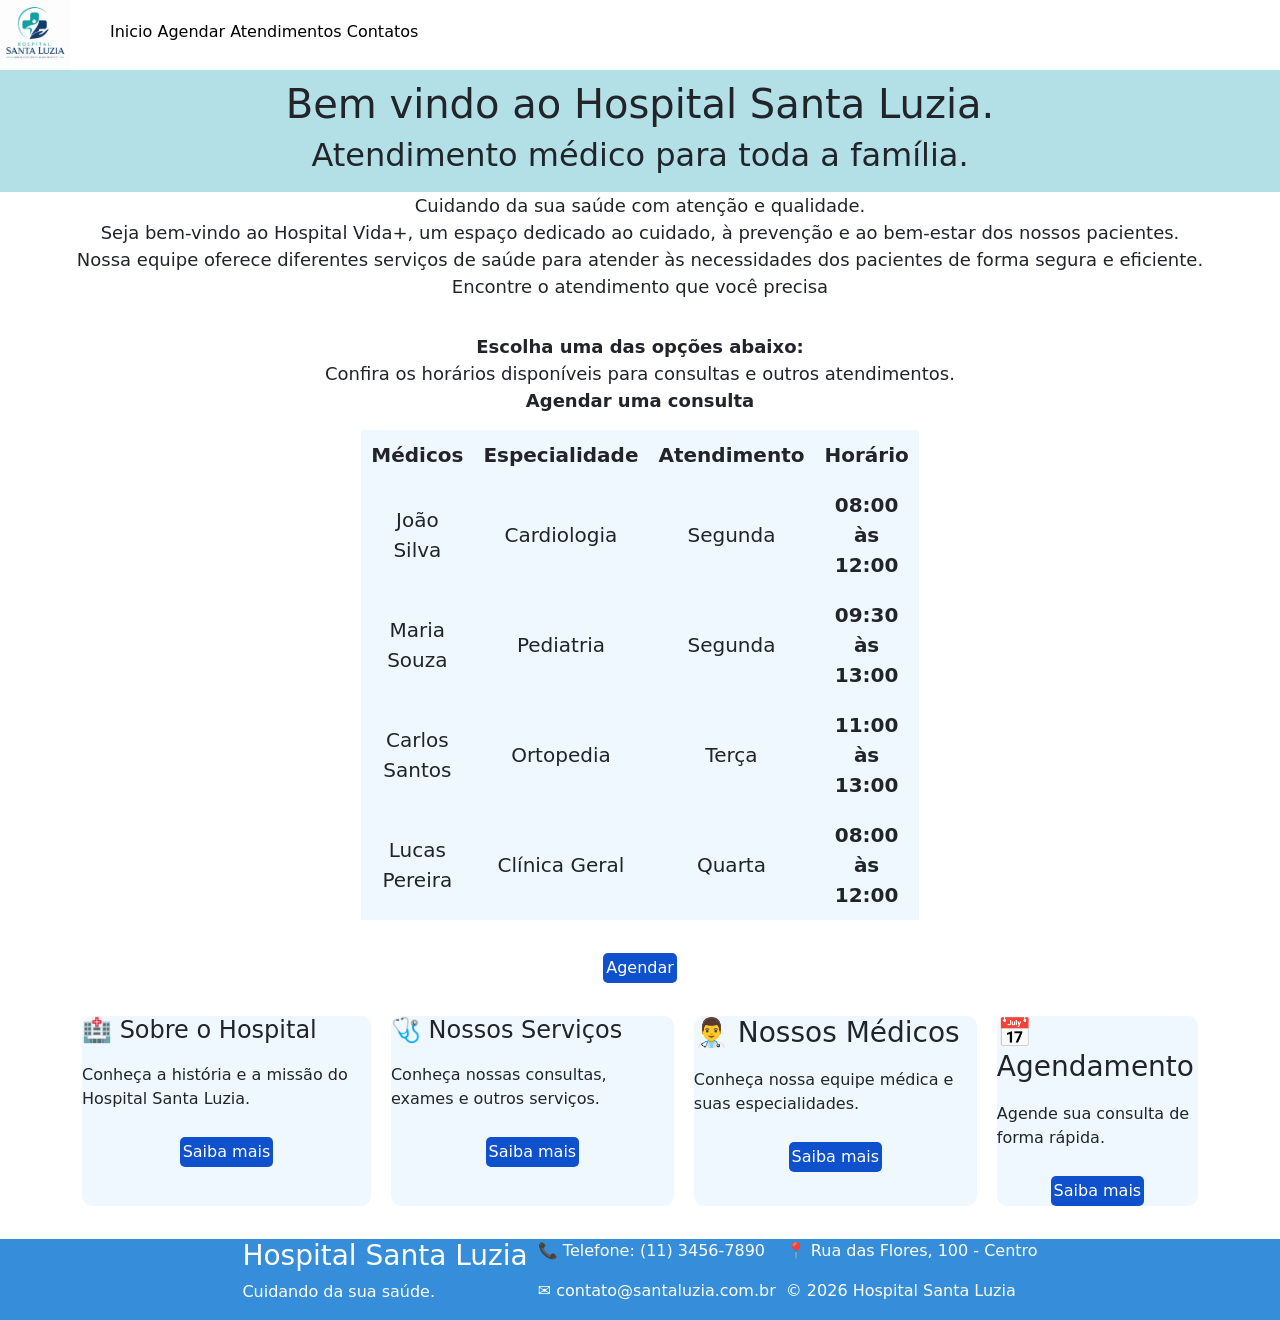
<file: index.html>
<!DOCTYPE html>
<html lang="en">
<head>
    <meta charset="UTF-8">
    <meta name="viewport" content="width=device-width, initial-scale=1.0">
    <title>Hospital-Santa Luzia</title>
    <link rel="stylesheet" href="./css/style.css">
    <link href="https://cdn.jsdelivr.net/npm/bootstrap@5.3.8/dist/css/bootstrap.min.css" rel="stylesheet" integrity="sha384-sRIl4kxILFvY47J16cr9ZwB07vP4J8+LH7qKQnuqkuIAvNWLzeN8tE5YBujZqJLB" crossorigin="anonymous">
</head>
<body>
<div class="containertopo">
  <a href="./index.html" tabindex="-1">
    <img src="./imagens/icone.png" alt="icone" class="icone">
  </a>
  <div class="elementos">
    <a href="./index.html" tabindex="-1" class="t">Inicio</a>
    <a href=".//agendar/agendar.html" tabindex="-1" class="t">Agendar</a>
    <a href="#medicos" tabindex="-1" class="t">Atendimentos</a>
    <a href="#contatos" tabindex="-1" class="t">Contatos</a>
  </div>
</div>
   
<div class="intro">
  <div class="titulo">
  <h1>Bem vindo ao Hospital Santa Luzia.</h1>
  <h2>Atendimento médico para toda a família.</h2>
  </div>

  <p>

    Cuidando da sua saúde com atenção e qualidade.<br>
    Seja bem-vindo ao Hospital Vida+, um espaço dedicado ao cuidado, à prevenção e ao bem-estar dos nossos pacientes.<br>
    Nossa equipe oferece diferentes serviços de saúde para atender às necessidades dos pacientes de forma segura e eficiente.<br>
    Encontre o atendimento que você precisa<br>
    <hr class="white">
    <strong>Escolha uma das opções abaixo:<br></strong>
    Confira os horários disponíveis para consultas e outros atendimentos.<br>
    <strong>Agendar uma consulta<br></strong>

  </p>
</div>
<table id="medicos" class="minha_tabela">
  <tr>
    <th>Médicos</th>
    <th>Especialidade</th>
    <th>Atendimento</th>
    <th>Horário</th>
  </tr>

  <tr>
    <td>João Silva</td>
    <td>Cardiologia</td>
    <td>Segunda</td>
    <td class="fw-bold">08:00 às 12:00</td>
  </tr>

  <tr>
    <td>Maria Souza</td>
    <td>Pediatria</td>
    <td>Segunda</td>
    <td class="fw-bold">09:30 às 13:00</td>
  </tr>

  <tr>
    <td>Carlos Santos</td>
    <td>Ortopedia</td>
    <td>Terça</td>
    <td class="fw-bold">11:00 às 13:00</td>
  </tr>

  <tr>
    <td>Lucas Pereira</td>
    <td>Clínica Geral</td>
    <td>Quarta</td>
    <td class="fw-bold">08:00 às 12:00</td>
  </tr>
</table>

<hr class="white">
<a href="./agendar/agendar.html" id='agendar' tabindex="-1" class="botao1">Agendar</a>
<hr class="white">

</div>

<section class="container">

    <div class="card1">
        <h4>🏥 Sobre o Hospital</h3>
        <p>Conheça a história e a missão do Hospital Santa Luzia.</p>
        <a href="./cards/sobre.html" tabindex="-1" class="botao1">Saiba mais</a>
    </div>

    <div class="card1">
        <h4>🩺 Nossos Serviços</h3>
        <p>Conheça nossas consultas, exames e outros serviços.</p>
        <a href="./cards/servicos.html" tabindex="-1" class="botao1">Saiba mais</a>
    </div>

    <div class="card1">
        <h3>👨‍⚕️ Nossos Médicos</h3>
        <p>Conheça nossa equipe médica e suas especialidades.</p>
        <a href="./cards/medicos.html" tabindex="-1" class="botao1">Saiba mais</a>
    </div>

    <div class="card1">
        <h3>📅 Agendamento</h3>
        <p>Agende sua consulta de forma rápida.</p>
        <a href="./cards/agendamento.html" tabindex="-1" class="botao1">Saiba mais</a>
    </div>

</section>
<hr class="white">

<footer id='contatos' class="rodape">

    <div>
        <h3>Hospital Santa Luzia</h3>
        <p>Cuidando da sua saúde.</p>
    </div>

    <div>
        <p>📞 Telefone: (11) 3456-7890</p>
        <p>✉️ contato@santaluzia.com.br</p>
    </div>

    <div>
        <p>📍 Rua das Flores, 100 - Centro</p>
        <p>© 2026 Hospital Santa Luzia</p>
    </div>

</footer>

</body>
</html>
</file>
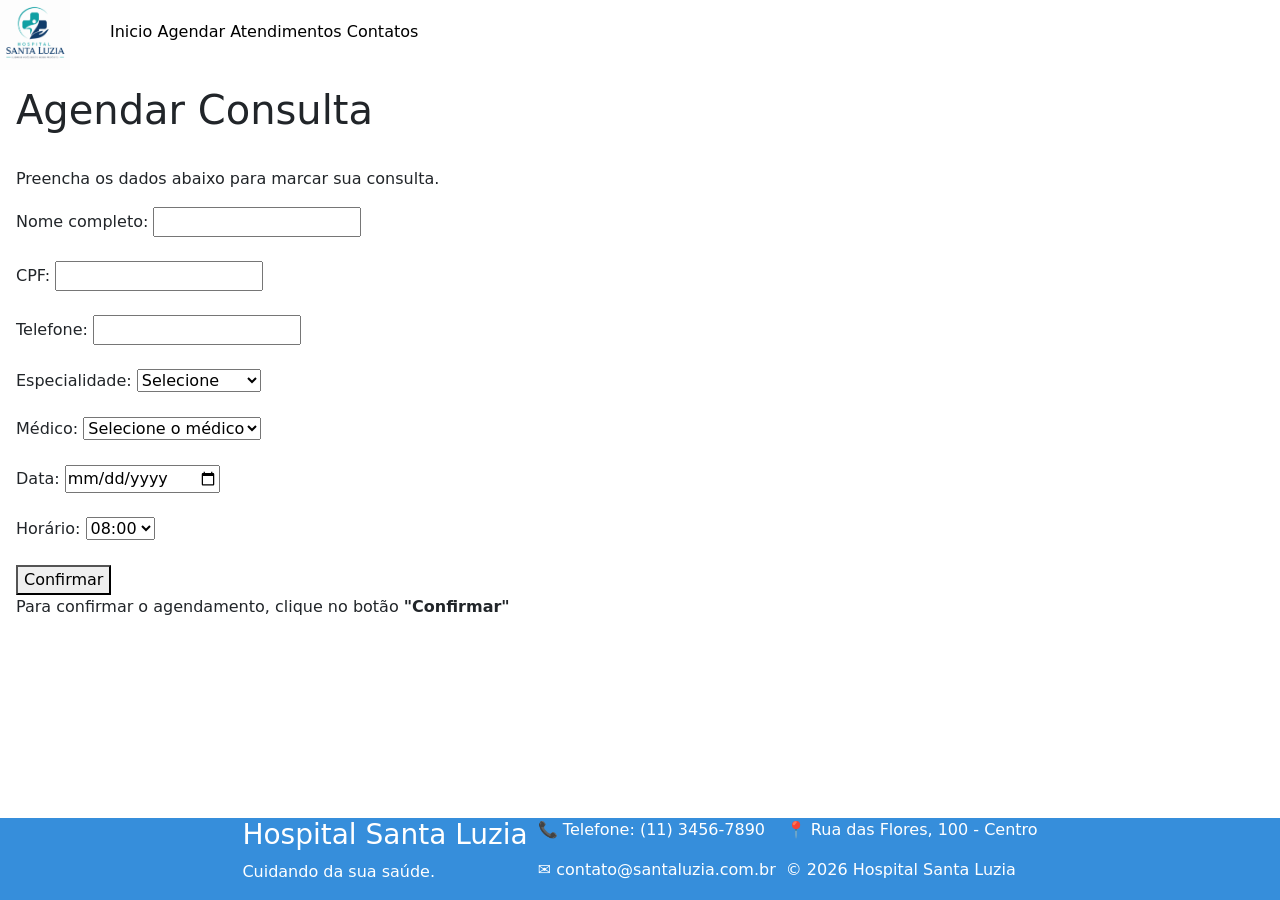
<file: agendar/agendar.html>
<!DOCTYPE html>
<html lang="pt-br">
<head>
    <meta charset="UTF-8">
    <title>Agendar Consulta - Hospital Santa Luzia</title>
    <link rel="stylesheet" href="../css/style.css">
    <link href="https://cdn.jsdelivr.net/npm/bootstrap@5.3.8/dist/css/bootstrap.min.css" rel="stylesheet" integrity="sha384-sRIl4kxILFvY47J16cr9ZwB07vP4J8+LH7qKQnuqkuIAvNWLzeN8tE5YBujZqJLB" crossorigin="anonymous">
</head>

<body>
    <div class="containertopo">
  <a href="../index.html" tabindex="-1">
    <img src="../imagens/icone.png" alt="icone" class="icone">
  </a>
  <div class="elementos">
    <a href="../index.html" tabindex="-1" class="t">Inicio</a>
    <a href="#agendar" tabindex="-1" class="t">Agendar</a>
    <a href="../index.html #medicos" tabindex="-1" class="t">Atendimentos</a>

    <a href="#contatos" tabindex="-1" class="t">Contatos</a>
    </div>
    </div>

    <main class="m-3">

        <h2 class="fs-1 ">Agendar Consulta</h2>
        <hr class="white">

        <p>Preencha os dados abaixo para marcar sua consulta.</p>

        <form>

            <label>Nome completo:</label>
            <input type="text" tabindex="-1" name="nome">

            <br><br>

            <label>CPF:</label>
            <input type="text" tabindex="-1" name="cpf">

            <br><br>

            <label>Telefone:</label>
            <input type="text" tabindex="-1" name="telefone">

            <br><br>

            <label>Especialidade:</label>
            <select tabindex="-1" name="especialidade">
                <option>Selecione</option>
                <option>Cardiologia</option>
                <option>Pediatria</option>
                <option>Ortopedia</option>
                <option>Clínica Geral</option>
            </select>

            <br><br>

            <label>Médico:</label>
            <select tabindex="-1" name="medico">
                <option>Selecione o médico</option>
                <option>João Silva</option>
                <option>Maria Souza</option>
                <option>Carlos Santos</option>
                <option>Lucas Pereira</option>
            </select>

            <br><br>

            <label>Data:</label>
            <input type="date" tabindex="-1" name="data">

            <br><br>

            <label>Horário:</label>
            <select tabindex="-1" name="horario">
                <option>08:00</option>
                <option>09:30</option>
                <option>11:00</option>
                <option>13:00</option>
            </select>

            <br><br>

            <button type="submit" tabindex="-1">Confirmar</button>

        </form>

        <p>
            Para confirmar o agendamento, clique no botão <strong>"Confirmar"</strong>
        </p>

    </main>
<footer id='contatos' class="rodape">

    <div>
        <h3>Hospital Santa Luzia</h3>
        <p>Cuidando da sua saúde.</p>
    </div>

    <div>
        <p>📞 Telefone: (11) 3456-7890</p>
        <p>✉️ contato@santaluzia.com.br</p>
    </div>

    <div>
        <p>📍 Rua das Flores, 100 - Centro</p>
        <p>© 2026 Hospital Santa Luzia</p>
    </div>

</footer>

</body>
</html>
</file>
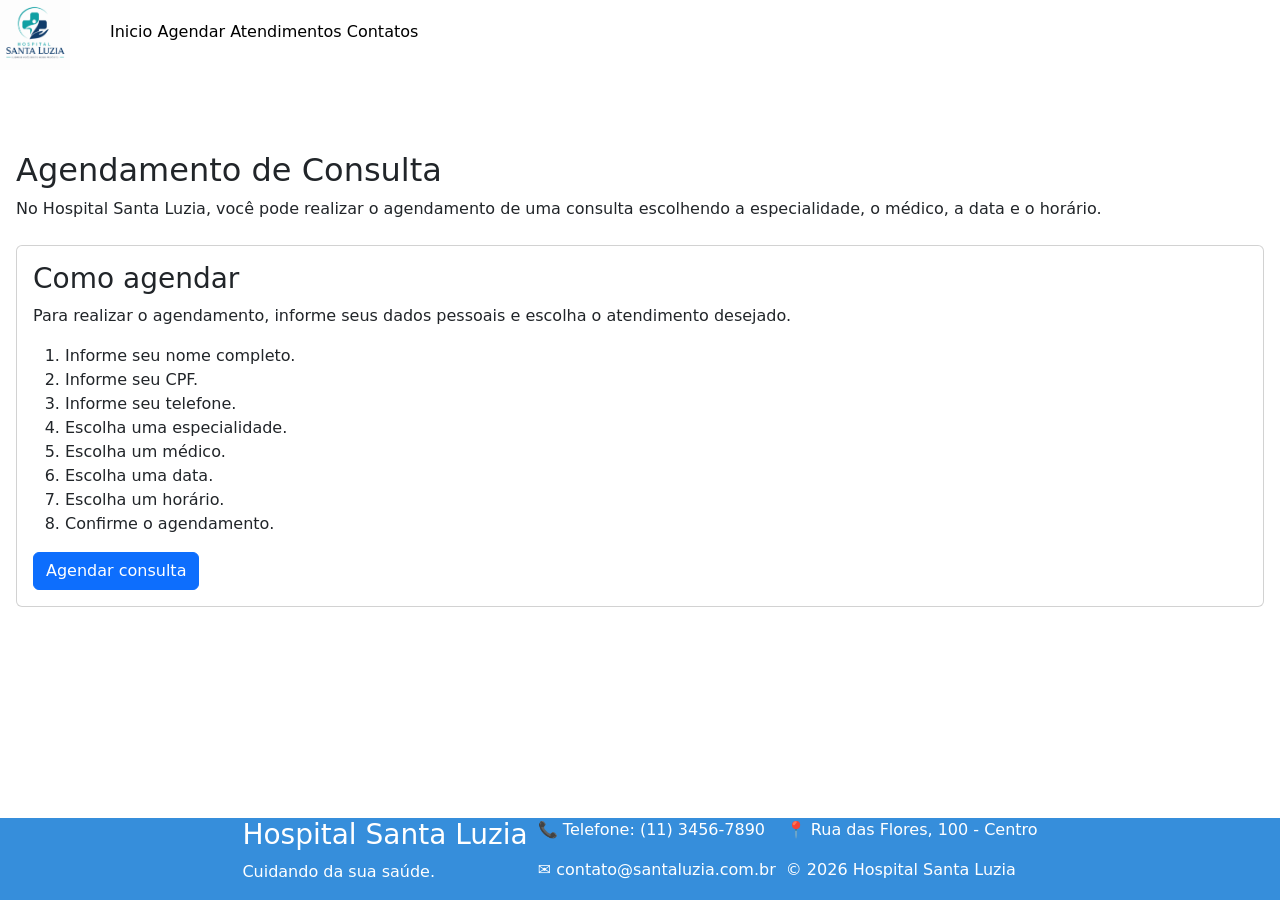
<file: cards/agendamento.html>
<!DOCTYPE html>
<html lang="pt-br">

<head>
    <meta charset="UTF-8">
    <meta name="viewport" content="width=device-width, initial-scale=1.0">

    <title>Agendamento - Hospital Santa Luzia</title>

    <link rel="stylesheet" href="../css/style.css">

    <link href="https://cdn.jsdelivr.net/npm/bootstrap@5.3.8/dist/css/bootstrap.min.css"
        rel="stylesheet"
        integrity="sha384-sRIl4kxILFvY47J16cr9ZwB07vP4J8+LH7qKQnuqkuIAvNWLzeN8tE5YBujZqJLB"
        crossorigin="anonymous">
</head>

<body>

    <div class="containertopo">

        <a href="../index.html" tabindex="-1" class="icone">
            <img src="../imagens/icone.png" alt="icone" class="icone">
        </a>

        <div class="elementos">

            <a href="../index.html" tabindex="-1" class="t">Inicio</a>

            <a href="../agendar/agendar.html" tabindex="-1" class="t">Agendar</a>

            <a href="../index.html #medicos" tabindex="-1" class="t">Atendimentos</a>

            <a href="#contatos" tabindex="-1" class="t">Contatos</a>

        </div>

    </div>

    <hr class="white">

    <main class="m-3 mt-5">

        <h2>Agendamento de Consulta</h2>

        <p>
            No Hospital Santa Luzia, você pode realizar o
            agendamento de uma consulta escolhendo a especialidade,
            o médico, a data e o horário.
        </p>

        <div class="card mt-4">

            <div class="card-body">

                <h3 class="card-title">Como agendar</h3>

                <p>
                    Para realizar o agendamento, informe seus dados
                    pessoais e escolha o atendimento desejado.
                </p>

                <ol>

                    <li>Informe seu nome completo.</li>

                    <li>Informe seu CPF.</li>

                    <li>Informe seu telefone.</li>

                    <li>Escolha uma especialidade.</li>

                    <li>Escolha um médico.</li>

                    <li>Escolha uma data.</li>

                    <li>Escolha um horário.</li>

                    <li>Confirme o agendamento.</li>

                </ol>

                <a href="../agendar/agendar.html" tabindex="-1" class="btn btn-primary">
                    Agendar consulta
                </a>

            </div>

        </div>

    </main>

    <footer id="contatos" class="rodape">

        <div>
            <h3>Hospital Santa Luzia</h3>
            <p>Cuidando da sua saúde.</p>
        </div>

        <div>
            <p>📞 Telefone: (11) 3456-7890</p>
            <p>✉️ contato@santaluzia.com.br</p>
        </div>

        <div>
            <p>📍 Rua das Flores, 100 - Centro</p>
            <p>© 2026 Hospital Santa Luzia</p>
        </div>

    </footer>

</body>
</html>
</file>
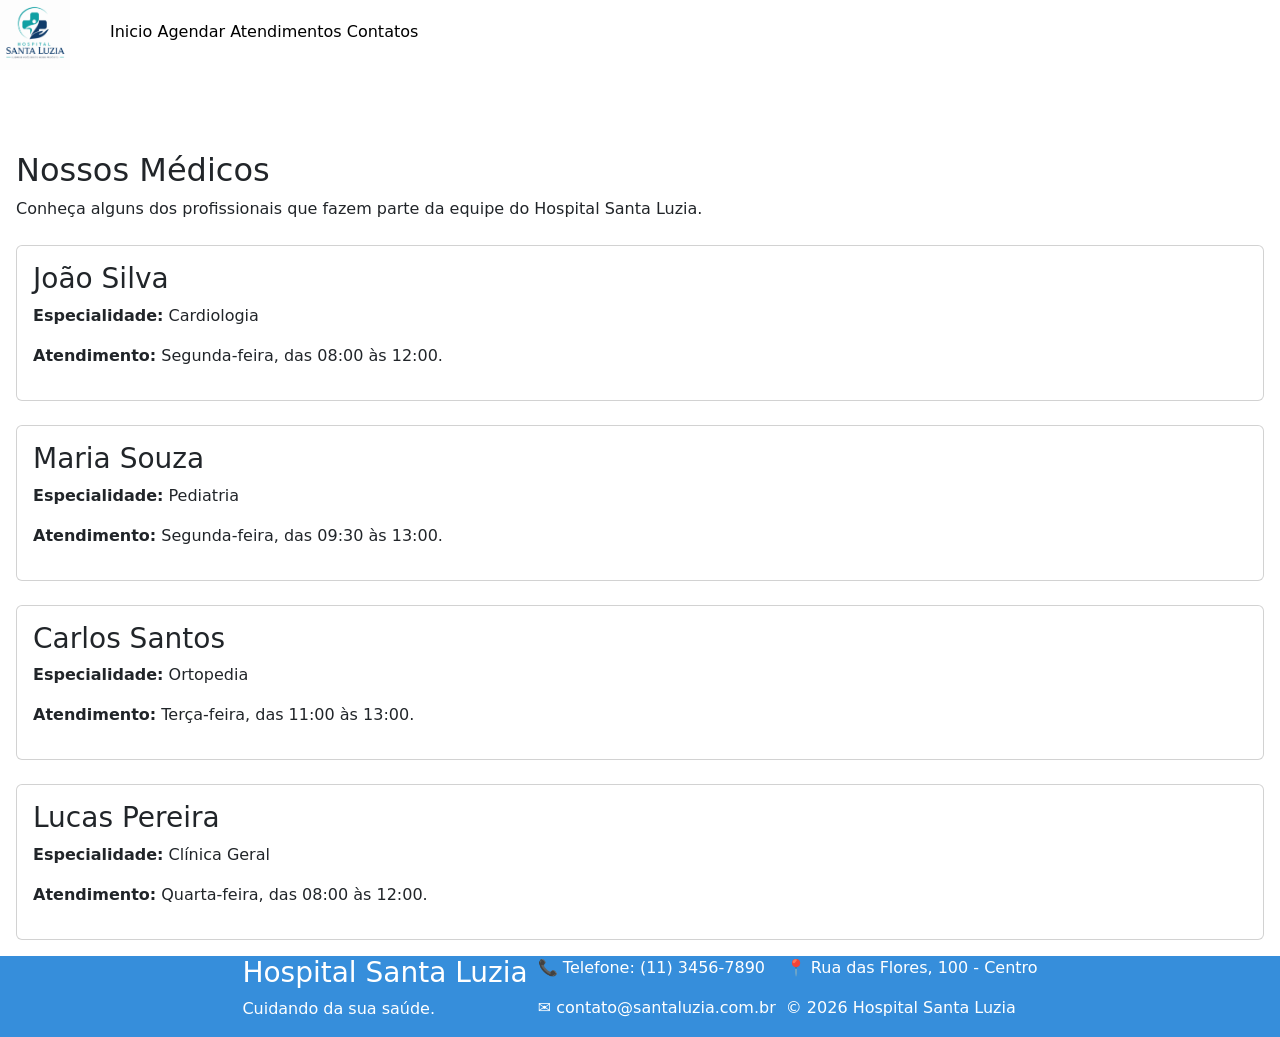
<file: cards/medicos.html>
<!DOCTYPE html>
<html lang="pt-br">

<head>
    <meta charset="UTF-8">
    <meta name="viewport" content="width=device-width, initial-scale=1.0">

    <title>Médicos - Hospital Santa Luzia</title>

    <link rel="stylesheet" href="../css/style.css">

    <link href="https://cdn.jsdelivr.net/npm/bootstrap@5.3.8/dist/css/bootstrap.min.css"
        rel="stylesheet"
        integrity="sha384-sRIl4kxILFvY47J16cr9ZwB07vP4J8+LH7qKQnuqkuIAvNWLzeN8tE5YBujZqJLB"
        crossorigin="anonymous">
</head>

<body>

    <div class="containertopo">

        <a href="../index.html" tabindex="-1" class="icone">
            <img src="../imagens/icone.png" alt="icone" class="icone">
        </a>

        <div class="elementos">

            <a href="../index.html" tabindex="-1" class="t">Inicio</a>

            <a href="../agendar/agendar.html" tabindex="-1" class="t">Agendar</a>

            <a href="../index.html #medicos" tabindex="-1" class="t">Atendimentos</a>

            <a href="#contatos" tabindex="-1" class="t">Contatos</a>

        </div>

    </div>

    <hr class="white">

    <main class="m-3 mt-5">

        <h2>Nossos Médicos</h2>

        <p>
            Conheça alguns dos profissionais que fazem parte
            da equipe do Hospital Santa Luzia.
        </p>

        <div class="card mt-4">

            <div class="card-body">

                <h3>João Silva</h3>

                <p>
                    <strong>Especialidade:</strong> Cardiologia
                </p>

                <p>
                    <strong>Atendimento:</strong>
                    Segunda-feira, das 08:00 às 12:00.
                </p>

            </div>

        </div>

        <div class="card mt-4">

            <div class="card-body">

                <h3>Maria Souza</h3>

                <p>
                    <strong>Especialidade:</strong> Pediatria
                </p>

                <p>
                    <strong>Atendimento:</strong>
                    Segunda-feira, das 09:30 às 13:00.
                </p>

            </div>

        </div>

        <div class="card mt-4">

            <div class="card-body">

                <h3>Carlos Santos</h3>

                <p>
                    <strong>Especialidade:</strong> Ortopedia
                </p>

                <p>
                    <strong>Atendimento:</strong>
                    Terça-feira, das 11:00 às 13:00.
                </p>

            </div>

        </div>

        <div class="card mt-4">

            <div class="card-body">

                <h3>Lucas Pereira</h3>

                <p>
                    <strong>Especialidade:</strong> Clínica Geral
                </p>

                <p>
                    <strong>Atendimento:</strong>
                    Quarta-feira, das 08:00 às 12:00.
                </p>

            </div>

        </div>

    </main>

    <footer id="contatos" class="rodape">

        <div>
            <h3>Hospital Santa Luzia</h3>
            <p>Cuidando da sua saúde.</p>
        </div>

        <div>
            <p>📞 Telefone: (11) 3456-7890</p>
            <p>✉️ contato@santaluzia.com.br</p>
        </div>

        <div>
            <p>📍 Rua das Flores, 100 - Centro</p>
            <p>© 2026 Hospital Santa Luzia</p>
        </div>

    </footer>

</body>
</html>
</file>
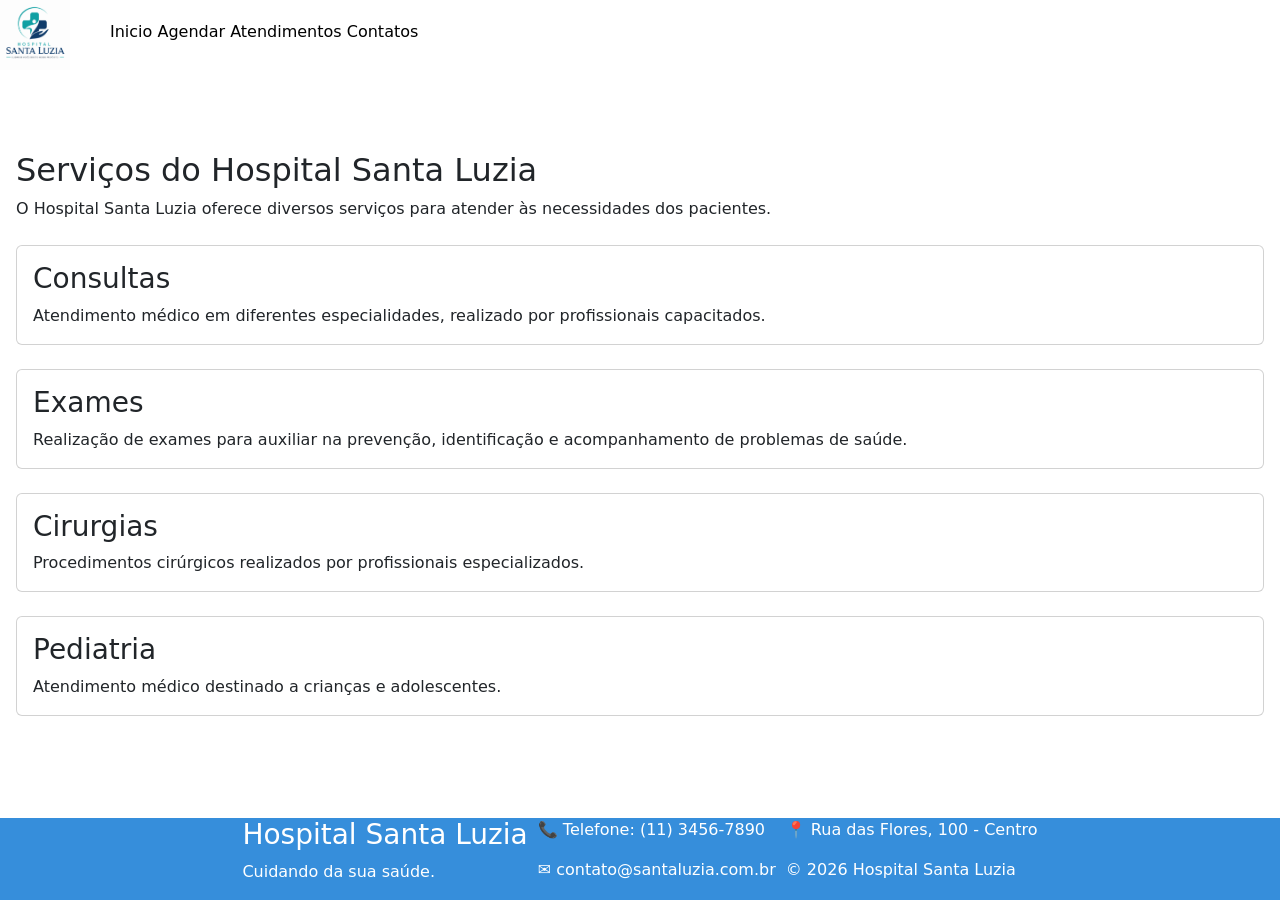
<file: cards/servicos.html>
<!DOCTYPE html>
<html lang="pt-br">

<head>
    <meta charset="UTF-8">
    <meta name="viewport" content="width=device-width, initial-scale=1.0">

    <title>Serviços - Hospital Santa Luzia</title>

    <link rel="stylesheet" href="../css/style.css">

    <link href="https://cdn.jsdelivr.net/npm/bootstrap@5.3.8/dist/css/bootstrap.min.css"
        rel="stylesheet"
        integrity="sha384-sRIl4kxILFvY47J16cr9ZwB07vP4J8+LH7qKQnuqkuIAvNWLzeN8tE5YBujZqJLB"
        crossorigin="anonymous">
</head>

<body>

    <div class="containertopo">

        <a href="../index.html" tabindex="-1" class="icone">
            <img src="../imagens/icone.png" alt="icone" class="icone">
        </a>

        <div class="elementos">

            <a href="../index.html" tabindex="-1" class="t">Inicio</a>

            <a href="../agendar/agendar.html" tabindex="-1" class="t">Agendar</a>

            <a href="../index.html #medicos" tabindex="-1" class="t">Atendimentos</a>

            <a href="#contatos" tabindex="-1" class="t">Contatos</a>

        </div>

    </div>

    <hr class="white">

    <main class="m-3 mt-5">

        <h2>Serviços do Hospital Santa Luzia</h2>

        <p>
            O Hospital Santa Luzia oferece diversos serviços
            para atender às necessidades dos pacientes.
        </p>

        <div class="card mt-4">

            <div class="card-body">

                <h3 class="card-title">Consultas</h3>

                <p class="card-text">
                    Atendimento médico em diferentes especialidades,
                    realizado por profissionais capacitados.
                </p>

            </div>

        </div>

        <div class="card mt-4">

            <div class="card-body">

                <h3 class="card-title">Exames</h3>

                <p class="card-text">
                    Realização de exames para auxiliar na prevenção,
                    identificação e acompanhamento de problemas de saúde.
                </p>

            </div>

        </div>

        <div class="card mt-4">

            <div class="card-body">

                <h3 class="card-title">Cirurgias</h3>

                <p class="card-text">
                    Procedimentos cirúrgicos realizados por
                    profissionais especializados.
                </p>

            </div>

        </div>

        <div class="card mt-4">

            <div class="card-body">

                <h3 class="card-title">Pediatria</h3>

                <p class="card-text">
                    Atendimento médico destinado a crianças
                    e adolescentes.
                </p>

            </div>

        </div>


    </main>
<hr class="white">
    <footer id="contatos" class="rodape">

        <div>
            <h3>Hospital Santa Luzia</h3>
            <p>Cuidando da sua saúde.</p>
        </div>

        <div>
            <p>📞 Telefone: (11) 3456-7890</p>
            <p>✉️ contato@santaluzia.com.br</p>
        </div>

        <div>
            <p>📍 Rua das Flores, 100 - Centro</p>
            <p>© 2026 Hospital Santa Luzia</p>
        </div>

    </footer>

</body>
</html>
</file>
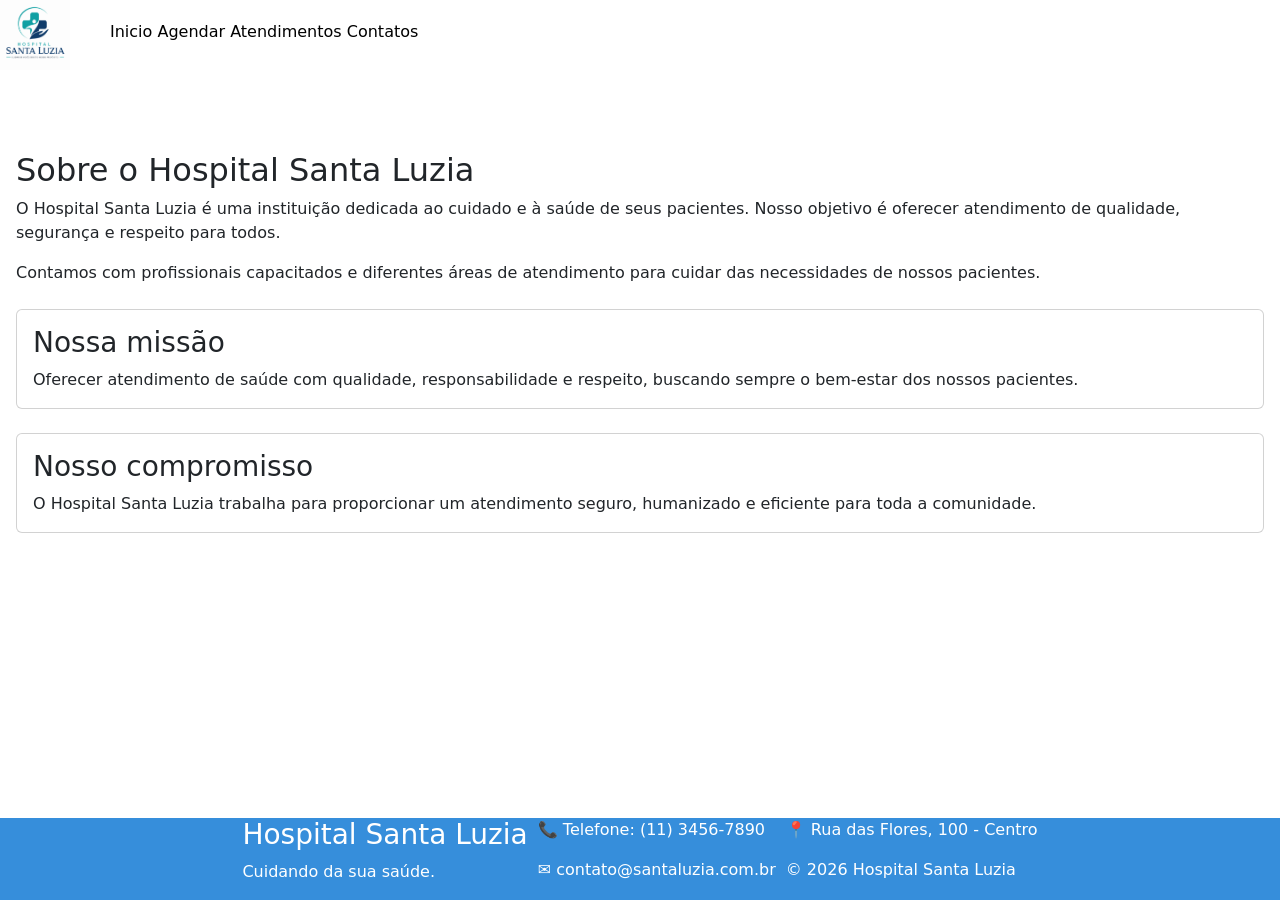
<file: cards/sobre.html>
<!DOCTYPE html>
<html lang="en">
<head>
    <meta charset="UTF-8">
    <meta name="viewport" content="width=device-width, initial-scale=1.0">
    <title>Hospital-Santa Luzia</title>
    <link rel="stylesheet" href="../css/style.css">
    <link href="https://cdn.jsdelivr.net/npm/bootstrap@5.3.8/dist/css/bootstrap.min.css" rel="stylesheet" integrity="sha384-sRIl4kxILFvY47J16cr9ZwB07vP4J8+LH7qKQnuqkuIAvNWLzeN8tE5YBujZqJLB" crossorigin="anonymous">

<body >
    <div class="containertopo">
        <a href="../index.html" tabindex="-1" class="icone">
            <img src="../imagens/icone.png" alt="icone" class="icone">
        </a>
        <div class="elementos">
            <a href="../index.html" tabindex="-1" class="t">Inicio</a>
            <a href="../agendar/agendar.html" tabindex="-1" class="t">Agendar</a>
            <a href="../index.html #medicos" tabindex="-1" class="t">Atendimentos</a>
            <a href="#contatos" tabindex="-1" class="t">Contatos</a>
        </div>
    </div>
<hr class="white">
    <main class="m-3 mt-5">

        <h2>Sobre o Hospital Santa Luzia</h2>

        <p>
            O Hospital Santa Luzia é uma instituição dedicada ao cuidado
            e à saúde de seus pacientes. Nosso objetivo é oferecer
            atendimento de qualidade, segurança e respeito para todos.
        </p>

        <p>
            Contamos com profissionais capacitados e diferentes áreas
            de atendimento para cuidar das necessidades de nossos pacientes.
        </p>

        <div class="card mt-4">
            <div class="card-body">

                <h3 class="card-title">Nossa missão</h3>

                <p class="card-text">
                    Oferecer atendimento de saúde com qualidade,
                    responsabilidade e respeito, buscando sempre
                    o bem-estar dos nossos pacientes.
                </p>

            </div>
        </div>

        <div class="card mt-4">
            <div class="card-body">

                <h3 class="card-title">Nosso compromisso</h3>

                <p class="card-text">
                    O Hospital Santa Luzia trabalha para proporcionar
                    um atendimento seguro, humanizado e eficiente
                    para toda a comunidade.
                </p>

            </div>
        </div>

    </main>
<footer id='contatos' class="rodape">

    <div>
        <h3>Hospital Santa Luzia</h3>
        <p>Cuidando da sua saúde.</p>
    </div>

    <div>
        <p>📞 Telefone: (11) 3456-7890</p>
        <p>✉️ contato@santaluzia.com.br</p>
    </div>

    <div>
        <p>📍 Rua das Flores, 100 - Centro</p>
        <p>© 2026 Hospital Santa Luzia</p>
    </div>

</footer>

</body>
</html>
</file>
<file: css/style.css>
body {
    min-height: 100vh;
    display: flex;
    flex-direction: column;
}

/*Topo*/
.icone {
    width: 70px;
}
.containertopo {
    position: sticky;
    top: 0;
    left: 0;
    width: 100%;
    background-color:white;
    gap: 20px;
    display: flex;
    flex-direction: row;
    flex-wrap: nowrap;
    justify-content: start;

}
.white {
    color: white;
}
.elementos {
    margin: 20px;

}
.t {
    text-decoration: none;
    gap:10px;
    color: black;
}
/*intro*/
.titulo {
    background-color: rgb(179, 223, 231);
    padding: 10px;
}
.container {
    display: flex;
    flex-direction: row;
    flex-wrap: nowrap;
    justify-content: center;
    gap: 20px;
    
}
.card1 {
    background-color: aliceblue;
    border-radius: 10px;
    display: flex;
    flex-direction: column;
    flex-wrap: nowrap;
    gap: 10px;
}

.intro {
    text-align: center;
    gap: 10px;
    font-size: 18px;
}
.botao1 {
    display: block;
    width: fit-content;
    margin: 0 auto;
    padding: 3px;
    color: white;
    border-radius: 5px;
    background-color: rgb(15, 81, 204);
    text-decoration: none;
}

/*medicos*/
.minha_tabela {
    font-size: 20px;
    text-align: center;
    background-color: aliceblue;
    margin: 0 auto;
    border-collapse: collapse;
    width: 150px
}
td, th {
    padding: 10px;
}

/*rodape*/
.rodape {
    margin-top: auto;
    color: white;
    background-color: rgb(54, 142, 219);
    display: flex;
    flex-direction: row;
    flex-wrap: nowrap;
    justify-content: center;
    gap: 10px;
}
.cards {
    display: flex;
    flex-wrap: nowrap;
    flex-direction: column;
}
/*cards*/
.tras {
    background-color: aliceblue;
}
.detalhe {
    text-decoration: none;
}
</file>
